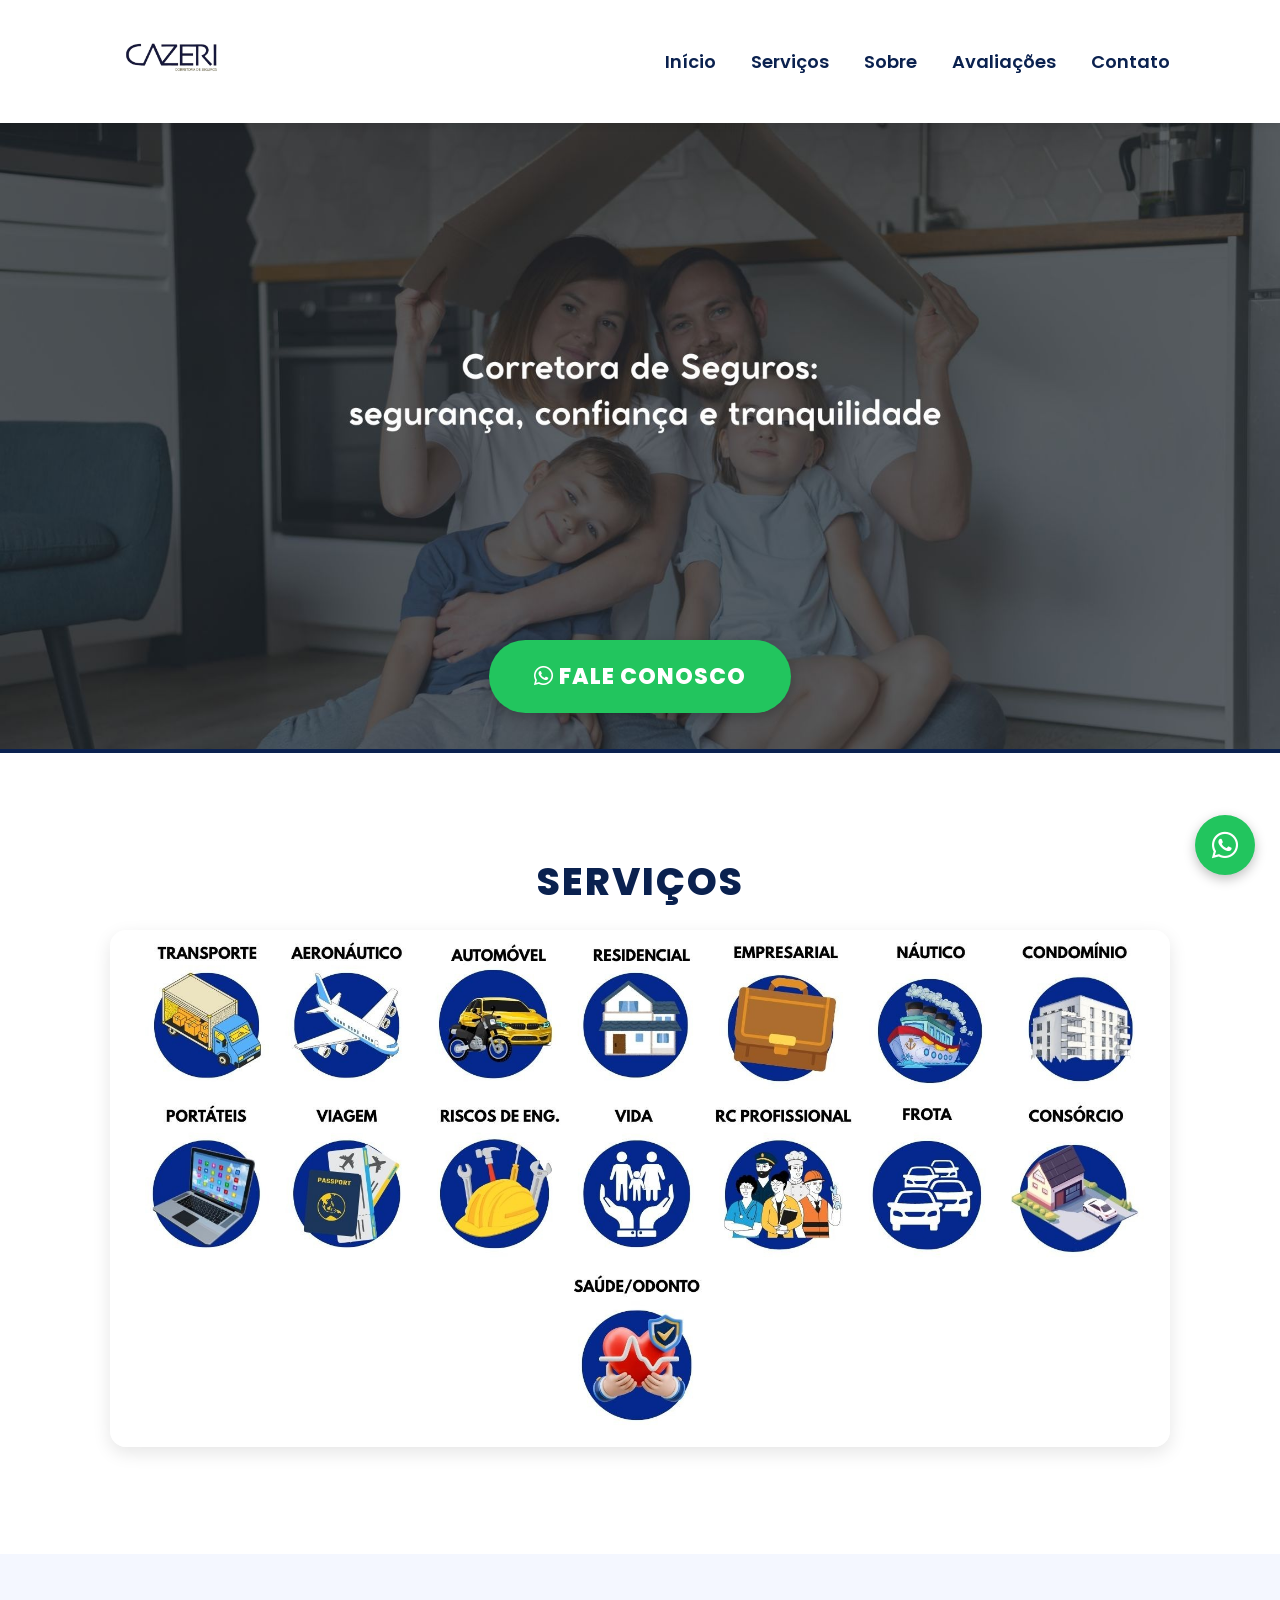
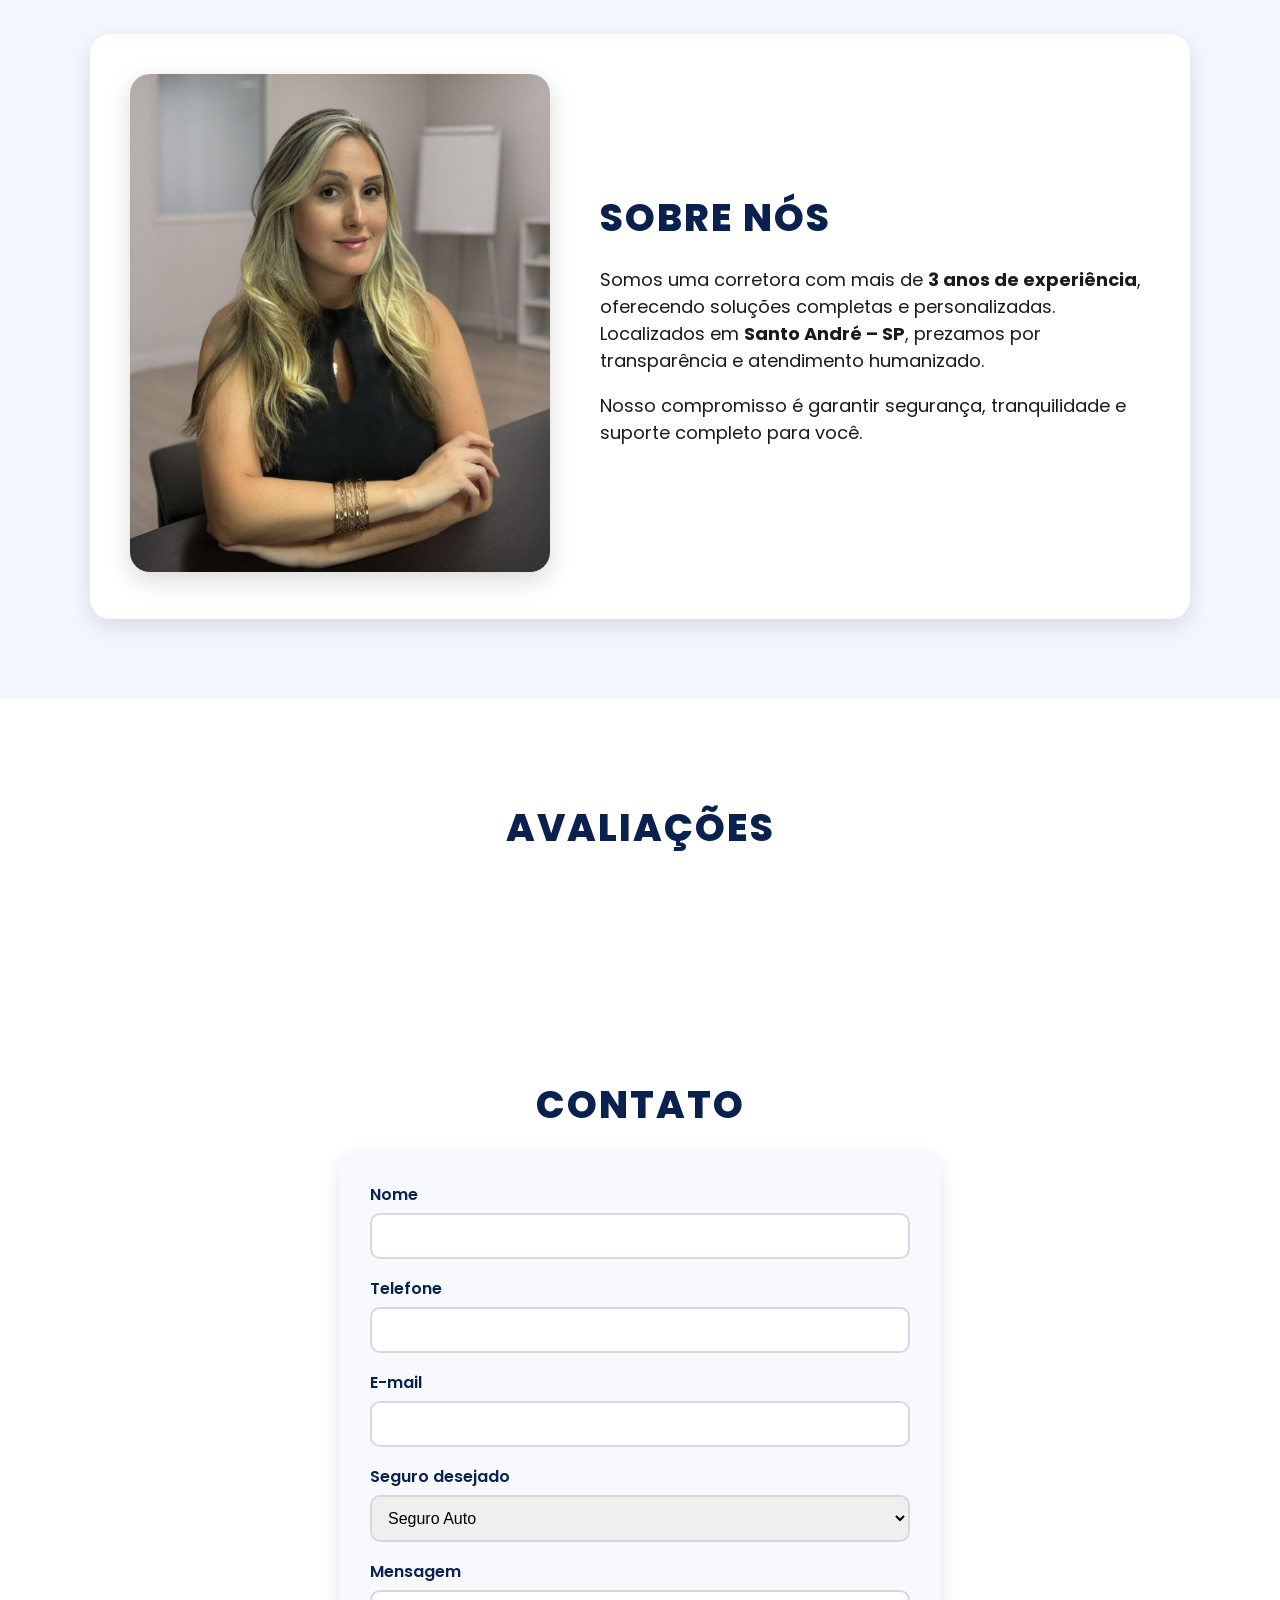
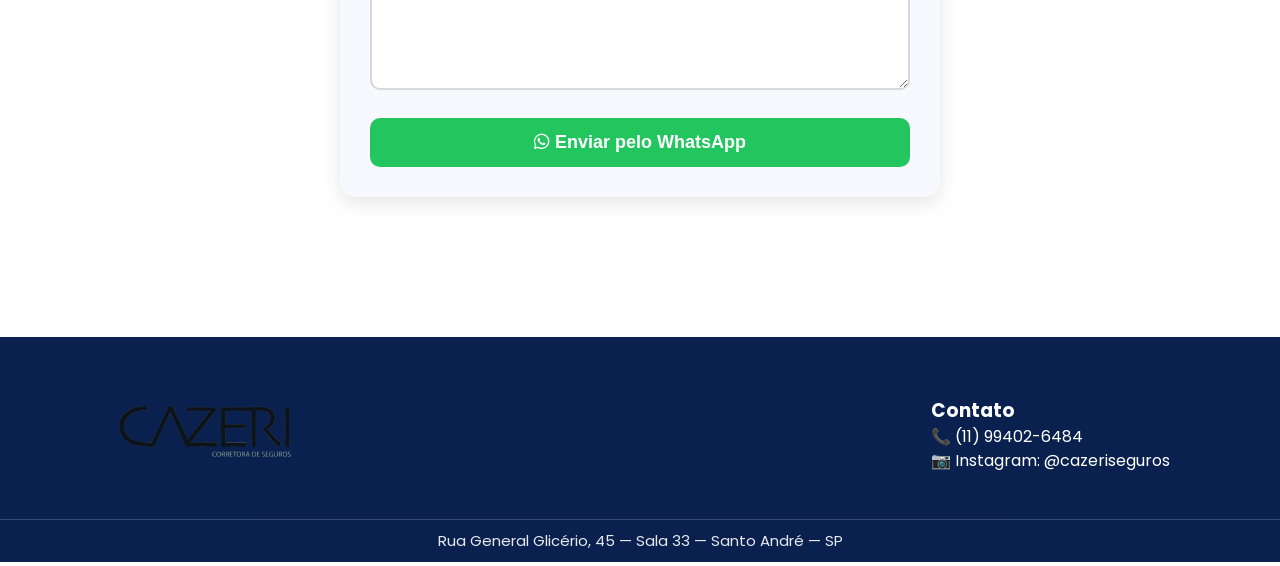
<file: index.html>
<!doctype html>
<html lang="pt-BR">
<head>
  <meta charset="utf-8" />
  <meta name="viewport" content="width=device-width,initial-scale=1" />
  <title> Cazeri Seguros </title>
  
 <!-- FAVICON -->
<link rel="apple-touch-icon" sizes="180x180" href="/apple-touch-icon.png">
<link rel="icon" type="image/png" sizes="32x32" href="/favicon-32x32.png">
<link rel="icon" type="image/png" sizes="16x16" href="/favicon-16x16.png">
<link rel="manifest" href="/site.webmanifest">

<link rel="stylesheet" href="style.css" />


  <!-- ÍCONE DO WHATSAPP -->
  <link rel="stylesheet"
    href="https://cdnjs.cloudflare.com/ajax/libs/font-awesome/6.5.0/css/all.min.css">

  <!-- Fonte moderna -->
  <link href="https://fonts.googleapis.com/css2?family=Poppins:wght@300;400;600;700;800&display=swap" rel="stylesheet">
</head>

<body>

  <!-- HEADER -->
  <header class="site-header">
    <div class="container nav-inner">
      <a class="logo" href="#home">
        <img src="extracted_images/logo.png" alt="Logo da Corretora" />
      </a>

      <nav class="main-nav">
        <ul>
          <li><a href="#home">Início</a></li>
          <li><a href="#servicos">Serviços</a></li>
          <li><a href="#sobre">Sobre</a></li>
          <li><a href="#avaliacoes">Avaliações</a></li>
          <li><a href="#contato">Contato</a></li>
        </ul>
      </nav>

      <button class="nav-toggle" aria-label="Abrir menu">☰</button>
    </div>
  </header>

  <!-- HERO -->
  <section id="home" class="hero">
    <img class="hero-banner" src="extracted_images/banner.jpg" alt="Banner principal">

    <a class="btn-whatsapp" href="https://wa.me/5511994026484" target="_blank">
      <i class="fa-brands fa-whatsapp"></i> FALE CONOSCO
    </a>
  </section>

  <!-- SERVIÇOS -->
  <section id="servicos" class="services">
    <div class="container">
      <h2 class="titulo-sessoes">Serviços</h2>

      <div class="services-image">
        <img src="extracted_images/servicos.jpg" alt="Nossos serviços">
      </div>
    </div>
  </section>

  <!-- SOBRE -->
  <section id="sobre" class="sobre">
    <div class="container sobre-inner card-sobre">

      <div class="imagem-sobre">
        <img src="extracted_images/natalia.jpeg" alt="Consultora Natalia">
      </div>

      <div class="texto-sobre">
        <h2 class="titulo-modern">SOBRE NÓS</h2>
        <p>
          Somos uma corretora com mais de <strong>3 anos de experiência</strong>, oferecendo soluções completas e personalizadas.
          Localizados em <strong>Santo André – SP</strong>, prezamos por transparência e atendimento humanizado.
        </p>
        <p>
          Nosso compromisso é garantir segurança, tranquilidade e suporte completo para você.
        </p>
      </div>

    </div>
  </section>

  <!-- AVALIAÇÕES -->
  <section id="avaliacoes" class="avaliacoes">
  <div class="container">
    <h2 class="titulo-sessoes">Avaliações</h2>

    <!-- Elfsight Google Reviews | Widget -->
    <script src="https://elfsightcdn.com/platform.js" async></script>
    <div class="elfsight-app-78988c4e-7332-4c6e-bdd5-8c2035885db4" data-elfsight-app-lazy></div>

  </div>
</section>

  <!-- CONTATO -->
  <section id="contato" class="contact">
    <div class="container">
      <h2 class="titulo-sessoes">Contato</h2>

      <form id="form-whats">

        <div class="form-group">
          <label>Nome</label>
          <input type="text" id="nome" required>
        </div>

        <div class="form-group">
          <label>Telefone</label>
          <input type="text" id="telefone" required>
        </div>

        <div class="form-group">
          <label>E-mail</label>
          <input type="email" id="email" required>
        </div>

        <div class="form-group">
          <label>Seguro desejado</label>
          <select id="seguro">
            <option value="Seguro Auto">Seguro Auto</option>
            <option value="Seguro Vida">Seguro Vida</option>
            <option value="Seguro Residencial">Seguro Residencial</option>
            <option value="Seguro Empresarial">Seguro Empresarial</option>
            <option value="Outro">Outro</option>
          </select>
        </div>

        <div class="form-group">
          <label>Mensagem</label>
          <textarea id="mensagem" rows="4"></textarea>
        </div>

        <button type="submit" class="btn-contato">
          <i class="fa-brands fa-whatsapp"></i> Enviar pelo WhatsApp
        </button>

      </form>

    </div>
  </section>

  <!-- RODAPÉ -->
  <footer class="rodape">
    <div class="container rodape-inner">

      <div class="rodape-col">
        <img src="extracted_images/logorodape.png" class="rodape-logo" alt="Logo Cazeri Seguros">
      </div>

      <div class="rodape-col">
        <h3>Contato</h3>
        <p>📞 (11) 99402-6484</p>
        <p>📷 Instagram: @cazeriseguros</p>
      </div>

    </div>

    <div class="rodape-copy">
      Rua General Glicério, 45 — Sala 33 — Santo André — SP
    </div>
  </footer>

  <!-- BOTÃO FLUTUANTE DO WHATSAPP -->
  <a href="https://wa.me/5511994026484" target="_blank" class="whats-floating">
    <i class="fa-brands fa-whatsapp"></i>
  </a>

  <script>
    const btn = document.querySelector('.nav-toggle');
    const nav = document.querySelector('.main-nav');
    btn.addEventListener('click', () => {
      nav.classList.toggle('open');
    });

    // FORMULÁRIO PARA WHATSAPP
    document.getElementById("form-whats").addEventListener("submit", function (e) {
      e.preventDefault();

      const nome = document.getElementById("nome").value;
      const telefone = document.getElementById("telefone").value;
      const email = document.getElementById("email").value;
      const seguro = document.getElementById("seguro").value;
      const mensagem = document.getElementById("mensagem").value;

      const texto = encodeURIComponent(
        `Olá! Tenho interesse em um seguro.\n\n` +
        `👤 Nome: ${nome}\n` +
        `📞 Telefone: ${telefone}\n` +
        `📧 E-mail: ${email}\n` +
        `🛡️ Seguro desejado: ${seguro}\n` +
        `💬 Mensagem: ${mensagem}`
      );

      window.open(`https://wa.me/5511994026484?text=${texto}`, "_blank");
    });
  </script>

</body>
</html>
</file>
<file: style.css>
:root{
  --azul: #0a214f;
  --azul-claro: #1e3a8a;
  --branco: #ffffff;
  --texto: #1a1a1a;
  --container: 1100px;
}

/* RESET */
*{box-sizing:border-box; margin:0; padding:0;}
body{
  font-family: "Poppins", Arial, Helvetica, sans-serif;
  background:#ffffff;
  color:var(--texto);
  line-height: 1.5;
}
.container{
  max-width: var(--container);
  margin: 0 auto;
  padding: 20px;
}

/* HEADER */
.site-header{
  background:white;
  padding:14px 0;
  box-shadow:0 2px 8px rgba(0,0,0,0.1);
  position:sticky;
  top:0;
  z-index:100;
}

.nav-inner{
  display:flex;
  align-items:center;
  justify-content:space-between;
}

.logo img{
  height:48px;
  border-radius:8px;
}

/* MENU */
.main-nav ul{
  display:flex;
  gap:35px;
  list-style:none;
}

.main-nav a{
  text-decoration:none;
  color:var(--azul);
  font-size:18px;
  font-weight:600;
  transition:.3s;
}

.main-nav a:hover{
  color:var(--azul-claro);
}

.nav-toggle{
  display:none;
  background:none;
  border:none;
  font-size:32px;
}

/* HERO */
.hero{
  position:relative;
  width:100%;
  overflow:hidden;
}

.hero-banner{
  width:100%;
  height:70vh;
  object-fit:cover;
  display:block;
  border-bottom:4px solid var(--azul);
}

/* BOTÃO WHATSAPP (MODERNIZADO) */
.btn-whatsapp{
  position:absolute;
  bottom:40px;
  left:50%;
  transform:translateX(-50%);
  background:#22c55e;
  color:white;
  padding:20px 45px;
  border-radius:50px;
  text-decoration:none;
  font-size:22px;
  font-weight:800;
  letter-spacing:1px;
  box-shadow:0 4px 14px rgba(0,0,0,0.25);
  transition: .3s;
  white-space: nowrap;

}

.btn-whatsapp:hover{
  transform:translateX(-50%) scale(1.06);
}

/* TÍTULOS DAS SESSÕES */
.titulo-sessoes{
  font-size:38px;
  font-weight:800;
  text-transform:uppercase;
  letter-spacing:2px;
  color:var(--azul);
  margin-bottom:20px;
  text-align:center;
 
}


/* SERVIÇOS */
.services{
  padding:80px 0;
  background:#ffffff;
}

.services-image img{
  width:100%;
  border-radius:16px;
  box-shadow:0 6px 18px rgba(0,0,0,0.1);
}

/* SOBRE */
.sobre{
  padding:80px 0;
  background:#f4f7ff;
}

/* CARD MODERNO DO SOBRE */
.sobre-inner{
  display:flex;
  align-items:center;
  gap:50px;
  background:white;
  padding:40px;
  border-radius:20px;
  box-shadow:0 8px 25px rgba(0,0,0,0.12);
}

.imagem-sobre img{
  width:420px;
  border-radius:20px;
  box-shadow:0 8px 25px rgba(0,0,0,0.15);
}

/* TÍTULO MODERNO */
.texto-sobre h2{
  font-size:38px;
  font-weight:800;
  text-transform:uppercase;
  letter-spacing:2px;
  color:var(--azul);
  margin-bottom:20px;
}

.texto-sobre p{
  font-size:18px;
  margin-bottom:18px;
}

/* AVALIAÇÕES */
.avaliacoes{
  padding:80px 0;
  background:white;
}

.avaliacoes-grid{
  display:grid;
  grid-template-columns:repeat(auto-fit, minmax(280px, 1fr));
  gap:30px;
}

.avaliacao-card{
  background:white;
  border-radius:16px;
  padding:25px;
  box-shadow:0 6px 20px rgba(0,0,0,0.1);
  text-align:center;
  font-size:16px;
}

/* CONTATO */
.contact{
  padding:80px 0;
}

#form-whats{
  max-width:600px;
  margin:0 auto;
  background:#f7f9ff;
  padding:30px;
  border-radius:15px;
  box-shadow:0 6px 20px rgba(0,0,0,0.1);
}

.form-group{
  margin-bottom:18px;
  display:flex;
  flex-direction:column;
}

label{
  font-size:16px;
  font-weight:600;
  margin-bottom:6px;
  color:var(--azul);
}

input, select, textarea{
  padding:12px;
  font-size:16px;
  border-radius:10px;
  border:2px solid #d8d8d8;
  outline:none;
  transition:.2s;
}

input:focus,
textarea:focus,
select:focus{
  border-color:var(--azul-claro);
}

.btn-contato{
  width:100%;
  padding:14px;
  background:#22c55e;
  color:white;
  border:none;
  font-size:18px;
  font-weight:bold;
  border-radius:10px;
  cursor:pointer;
  margin-top:10px;
  transition:.3s;
}

.btn-contato:hover{
  background:#1faa55;
  transform:scale(1.03);
}

/* BOTÃO WHATSAPP FLUTUANTE */
.whats-floating{
  position:fixed;
  bottom:25px;
  right:25px;
  background:#22c55e;
  color:white;
  width:60px;
  height:60px;
  border-radius:50%;
  display:flex;
  align-items:center;
  justify-content:center;
  font-size:30px;
  text-decoration:none;
  box-shadow:0 4px 12px rgba(0,0,0,0.25);
  z-index:999;
  transition:.3s;
}

.whats-floating:hover{
  transform:scale(1.1);
}

/* RODAPÉ */
.rodape{
  background:var(--azul);
  color:white;
  padding:40px 0 10px;
  margin-top:40px;
}

.rodape-inner{
  display:flex;
  justify-content:space-between;
  align-items:center;
  flex-wrap:wrap;
}

.rodape-logo{
  height:70px;
}

.rodape-copy{
  text-align:center;
  margin-top:25px;
  opacity:0.9;
  font-size:15px;
  padding-top:10px;
  border-top:1px solid rgba(255,255,255,0.2);
}

/* RESPONSIVO */
@media (max-width:900px){
  .sobre-inner{
    flex-direction:column;
    text-align:center;
  }

  .imagem-sobre img{
    width:90%;
  }

  .hero-banner{
    height:55vh;
  }

@media (max-width:700px){
.main-nav{
  display:none;
  position:absolute;
  right:20px;
  top:70px;
  background:white;
  padding:15px;
  border-radius:12px;
  box-shadow:0 6px 18px rgba(0,0,0,0.1);
  width: 180px;
           
}

.main-nav ul{
  display:flex;
  flex-direction:column;  
  gap:20px;                 
}

.main-nav a{
  font-size:18px;
  text-align:left;          
}

.main-nav.open{
  display:block;
}


  .nav-toggle{
    display:block;
  }

  .btn-whatsapp{
    padding:15px 30px;
    font-size:18px;

}
</file>
